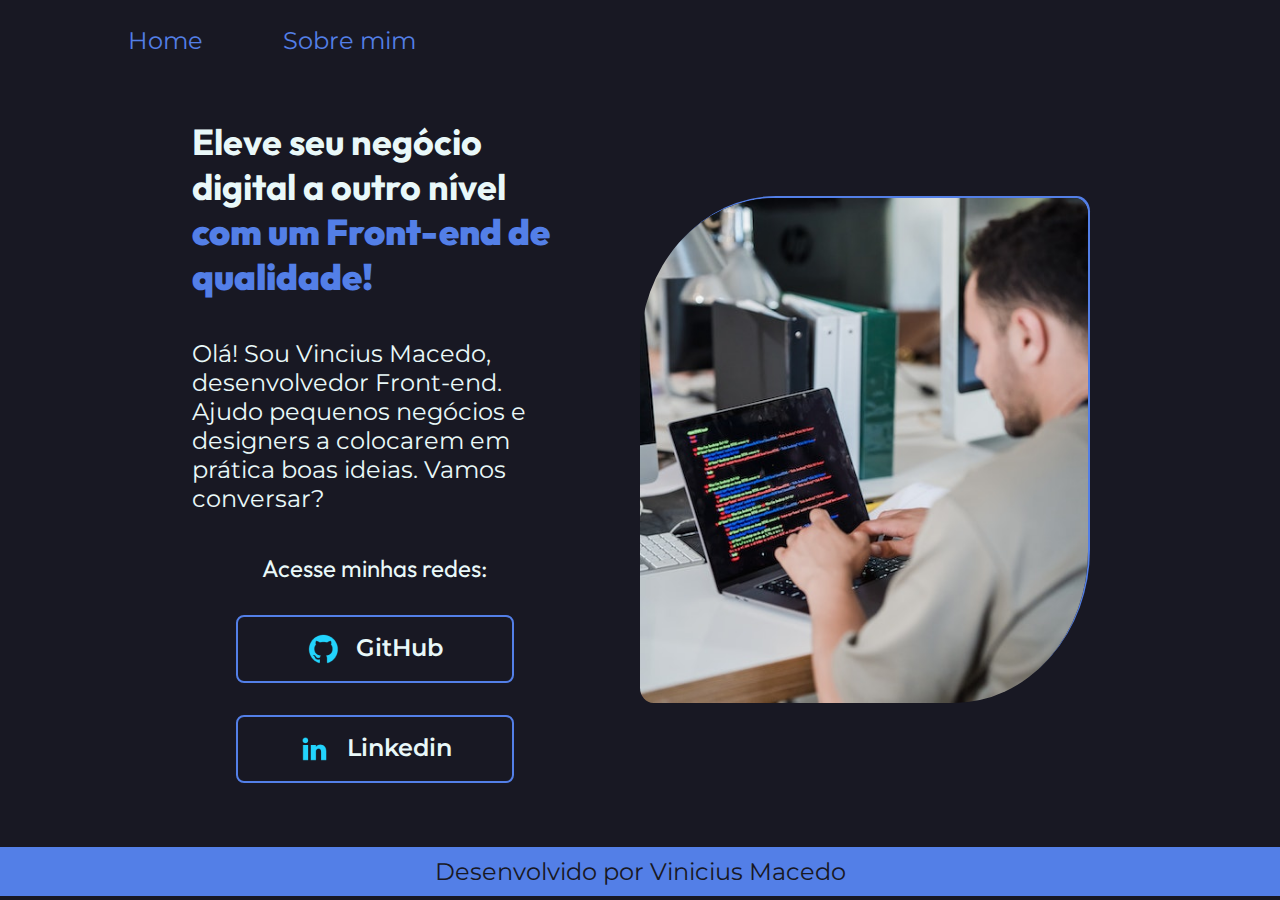
<file: index.html>
<!DOCTYPE html>
<html lang="pt-br">

<head>
    <meta charset="UTF-8">
    <meta http-equiv="X-UA-Compatible" content="IE=edge">
    <meta name="viewport" content="width=device-width, initial-scale=1.0">

    <link rel="stylesheet" href="./styles/style.css">

    <title>Protifólio</title>
</head>

<body>
    <header class="cabecalho">
        <nav class="cabecalho__menu">
            <a class="cabecalho__menu__link" href="index.html">Home</a>
            <a class="cabecalho__menu__link" href="about.html">Sobre mim</a>
        </nav>
    </header>
    <main class="apresentacao">
        <section class="apresentacao__conteudo">
            <h1 class="apresentacao__conteudo__titulo">Eleve seu negócio digital a outro nível <strong class="titulo-destaque">com um Front-end de qualidade!</strong></h1>
            <p class="apresentacao__conteudo__texto">Olá! Sou Vincius Macedo, desenvolvedor Front-end. Ajudo pequenos
                negócios e designers a colocarem em prática boas ideias. Vamos conversar?
            </p>
            <div class="apresentacao__links">
                <h2 class="apresentacao__links__subtitulo">Acesse minhas redes:</h2>
                
                <a class="apresentacao__links__navegacao" href="https://github.com/viniciuspmacedo">
                    <img src="./assets/github.png" alt="icone do github" >
                    GitHub
                </a>
                
                <a class="apresentacao__links__navegacao" href="">
                    <img src="./assets/linkedin.png" alt="">
                    Linkedin
                </a>
            </div>
            
        </section>
        
        <img class="apresentacao__imagem" src="./assets/image2.jpg" alt="programador">
        
        
    </main>
    <footer class="rodape">
        <p >Desenvolvido por Vinicius Macedo</p>
    </footer>
</body>

</html>
</file>
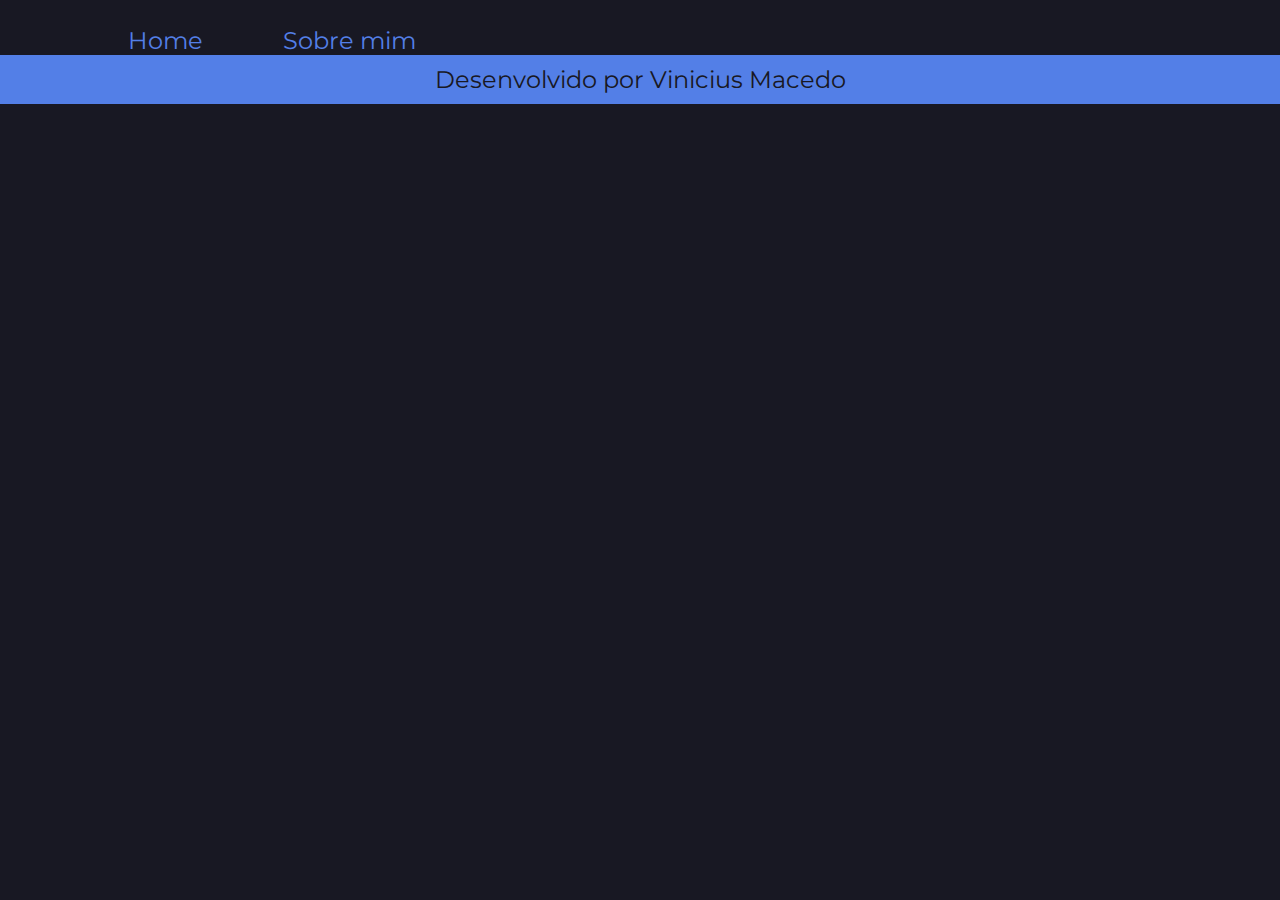
<file: about.html>
<!DOCTYPE html>
<html lang="pt-br">
<head>
    <meta charset="UTF-8">
    <meta http-equiv="X-UA-Compatible" content="IE=edge">
    <meta name="viewport" content="width=device-width, initial-scale=1.0">
    <link rel="stylesheet" href="./styles/style.css">
    <title>Sobre Mim</title>
</head>
<body>
    <header class="cabecalho">
        <nav class="cabecalho__menu">
            <a class="cabecalho__menu__link" href="index.html">Home</a>
            <a class="cabecalho__menu__link" href="about.html">Sobre mim</a>
        </nav>
    </header>
    <main>

    </main>
    <footer class="rodape">
        <p >Desenvolvido por Vinicius Macedo</p>
    </footer>
    
</body>
</html>
</file>
<file: styles/style.css>
@import url('https://fonts.googleapis.com/css2?family=Montserrat&family=Outfit&display=swap');
:root{
    --cor-primaria: #181823;
    --cor-secundaria:  #E9F8F9;
    --cor-terciaria: #537FE7;
    --cor-hover: #C0EEF2;

    --fonte-primaria: 'Outfit', sans-serif;
    --fonte-secundaria: 'Montserrat', sans-serif;
}

*{
    margin: 0;
    padding: 0;
}
body{
    width: 100vw;
    box-sizing: border-box;
    background-color: var(--cor-primaria);
    color: var(--cor-secundaria);
    display: flex;
    flex-direction: column;
}

.cabecalho{
    box-sizing: border-box;
    padding: 2% 0 0 10%;
}

.cabecalho__menu{
    display: flex;
    gap: 80px;
}
.cabecalho__menu__link{
    text-decoration: none;
    color: var(--cor-terciaria);
    font-size: 1.5rem;
    font-family: var(--fonte-secundaria);
}
.apresentacao{
    padding: 5% 15%;
    display: flex;
    align-items: center;
    justify-content: space-between;
    gap: 82px;
}

.apresentacao__conteudo{
    width: 50%;
    display: flex;
    flex-direction: column;
    gap: 40px;
}

.apresentacao__conteudo__titulo{
    font-family: var(--fonte-primaria);
    font-size: 2.25rem;
}

.titulo-destaque{
    color: var(--cor-terciaria);
}

.apresentacao__conteudo__texto {
    font-family: var(--fonte-secundaria);
    font-size: 1.5rem;
}

.apresentacao__links{
    display: flex;
    flex-direction: column;
    align-items: center;
    justify-content: space-between;
    gap: 32px;
}

.apresentacao__links__subtitulo{
    font-family: var(--fonte-primaria);
    font-size: 1.5rem;
    font-weight: 400;
}

.apresentacao__links__navegacao{
    display: flex;
    justify-content: center;
    gap: 16px;
    font-family: var(--fonte-secundaria);
    font-size: 1.5rem;
    font-weight: 600;
    text-decoration: none;
    text-align: center;
    color: var(--cor-secundaria);
    border: 2px solid var(--cor-terciaria);
    border-radius: 8px;
    padding: 16px 0;
    width: 75%;
}

.apresentacao__links__link:hover{
    background-color: var(--cor-hover);
}

.apresentacao__imagem{
    width: 50%;
    background-color: var(--cor-primaria);
    box-shadow: 2px  -2px var(--cor-terciaria);
    border-radius: 30% 3% 30% 3%;
}

.rodape{
    box-sizing: border-box;
    padding: 10px;
    background-color: var(--cor-terciaria);
    text-align: center;
    color: var(--cor-primaria);
    font-size: 1.5rem;
    font-family: var(--fonte-secundaria);
    font-weight: 400;
}

@media (max-width: 1200px){
    .apresentacao{
        flex-direction: column-reverse;
    }
    .cabecalho__menu{
        justify-content: center;
    }
    .apresentacao__conteudo{
        width: auto;
    }
    .apresentacao__imagem{
        min-width: 200px;
    }
}
</file>
